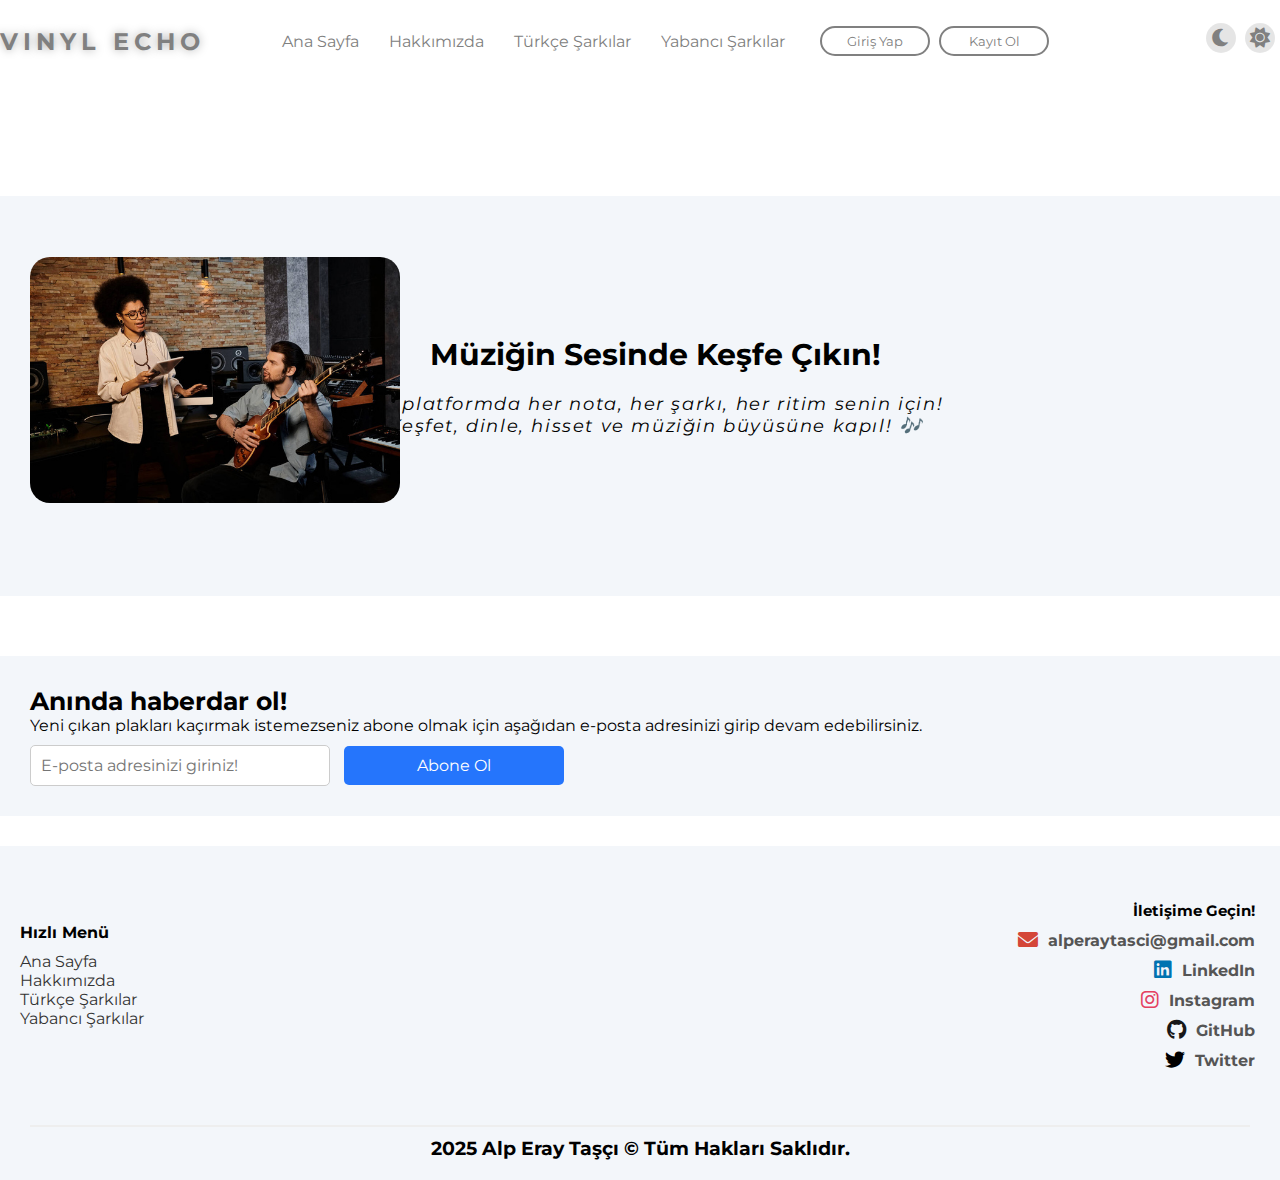
<file: Web-Music-Site/index.html>
<!DOCTYPE html>
<html lang="en">

<head>
    <meta charset="UTF-8">
    <meta name="viewport" content="width=device-width, initial-scale=1.0">
    <title>Web | Müzik Sitesi</title>
    <link rel="stylesheet" href="style.css">
    <script src="script.js"></script>
    <link rel="stylesheet" href="https://cdnjs.cloudflare.com/ajax/libs/font-awesome/6.0.0-beta3/css/all.min.css">
</head>

<body id="bdy">

    <nav class="navbar">
        <div class="logo">
            <a href="index.html">
                <h2>Vinyl Echo</h2>
            </a>
        </div>
        <ul>
            <li><a href="index.html">Ana Sayfa</a></li>
            <li><a href="hakkimizda.html">Hakkımızda</a></li>
            <li><a href="turkcesarkilar.html">Türkçe Şarkılar</a></li>
            <li><a href="yabancisarkilar.html">Yabancı Şarkılar</a></li>
            <div class="buton-container">
                <button class="auth-container">
                    <a href="girisyap.html">Giriş Yap</a>
                </button>
                <button class="auth-container">
                    <a href="kayıtol.html">Kayıt Ol</a>
                </button>
            </div>
        </ul>
        <div class="buton-icon">
            <button class="icon-container" id="theme-switch" onclick="karanlıkModaGec()"><i
                    class="fas fa-moon icon"></i></button>
            <button class="icon-container" id="theme-switch" onclick="aydınlıkModaGec()"><i
                    class="fas fa-sun icon"></i></button>
            </button>
        </div>
    </nav>

    <div class="main">
        <h2 class="main-header">Müziğin Sesinde Keşfe Çıkın!</h2>
        <p class="main-subheading">
            Bu platformda her nota, her şarkı, her ritim senin için! <br> Keşfet, dinle, hisset ve müziğin büyüsüne
            kapıl! 🎶
        </p>
        <img src="./images/icons/main-bg.jpeg" alt="">
    </div>

    <div class="section">
        <h4 class="section-header">Anında haberdar ol!</h4>
        <p>
            Yeni çıkan plakları kaçırmak istemezseniz abone olmak için aşağıdan e-posta adresinizi girip devam
            edebilirsiniz.
        </p>
        <input class="section-input" type="email" name="e-posta" id="e-posta" placeholder="E-posta adresinizi giriniz!"
            required>
        <button class="section-button">Abone Ol</button>
    </div>

    <footer>
        <div class="menu">
            <h4>Hızlı Menü</h4>
            <li><a href="index.html">Ana Sayfa</a></li>
            <li><a href="hakkimizda.html">Hakkımızda</a></li>
            <li><a href="turkcesarkilar.html">Türkçe Şarkılar</a></li>
            <li><a href="yabancisarkilar.html">Yabancı Şarkılar</a></li>
        </div>

        <div class="contacts">
            <h4>İletişime Geçin!</h4>
            <div class="contact-item">
                <i class="fas fa-envelope"></i>
                <a href="mailto:alperaytasci@gmail.com">alperaytasci@gmail.com</a>
            </div>
            <div class="contact-item">
                <i class="fab fa-linkedin"></i>
                <a href="https://www.linkedin.com/in/alperaytasci" target="_blank">LinkedIn</a>
            </div>
            <div class="contact-item">
                <i class="fab fa-instagram"></i>
                <a href="https://www.instagram.com/alperaytasci" target="_blank">Instagram</a>
            </div>
            <div class="contact-item">
                <i class="fab fa-github"></i>
                <a href="https://github.com/alpperay" target="_blank">GitHub</a>
            </div>
            <div class="contact-item">
                <i class="fab fa-twitter"></i>
                <a href="https://twitter.com/alperaytasci" target="_blank">Twitter</a>
            </div>
    </footer>
    <div class="license-text">
        <hr>
        <h3>2025 Alp Eray Taşçı &copy; Tüm Hakları Saklıdır.</h3>
    </div>
    </div>

    <a href="#" class="go-up"><i class="fas fa-arrow-up"></i></a>



</body>

<script>
    document.addEventListener("DOMContentLoaded", function () {
        var yukari = document.querySelector(".go-up");

        window.addEventListener("scroll", function () {
            if (window.scrollY > 300) {
                yukari.classList.add("show");
            } else {
                yukari.classList.remove("show");
            }
        });

        yukari.addEventListener("click", function (e) {
            e.preventDefault();
            window.scrollTo({ top: 0, behavior: "smooth" });
        });
    }); 
</script>

</html>
</file>
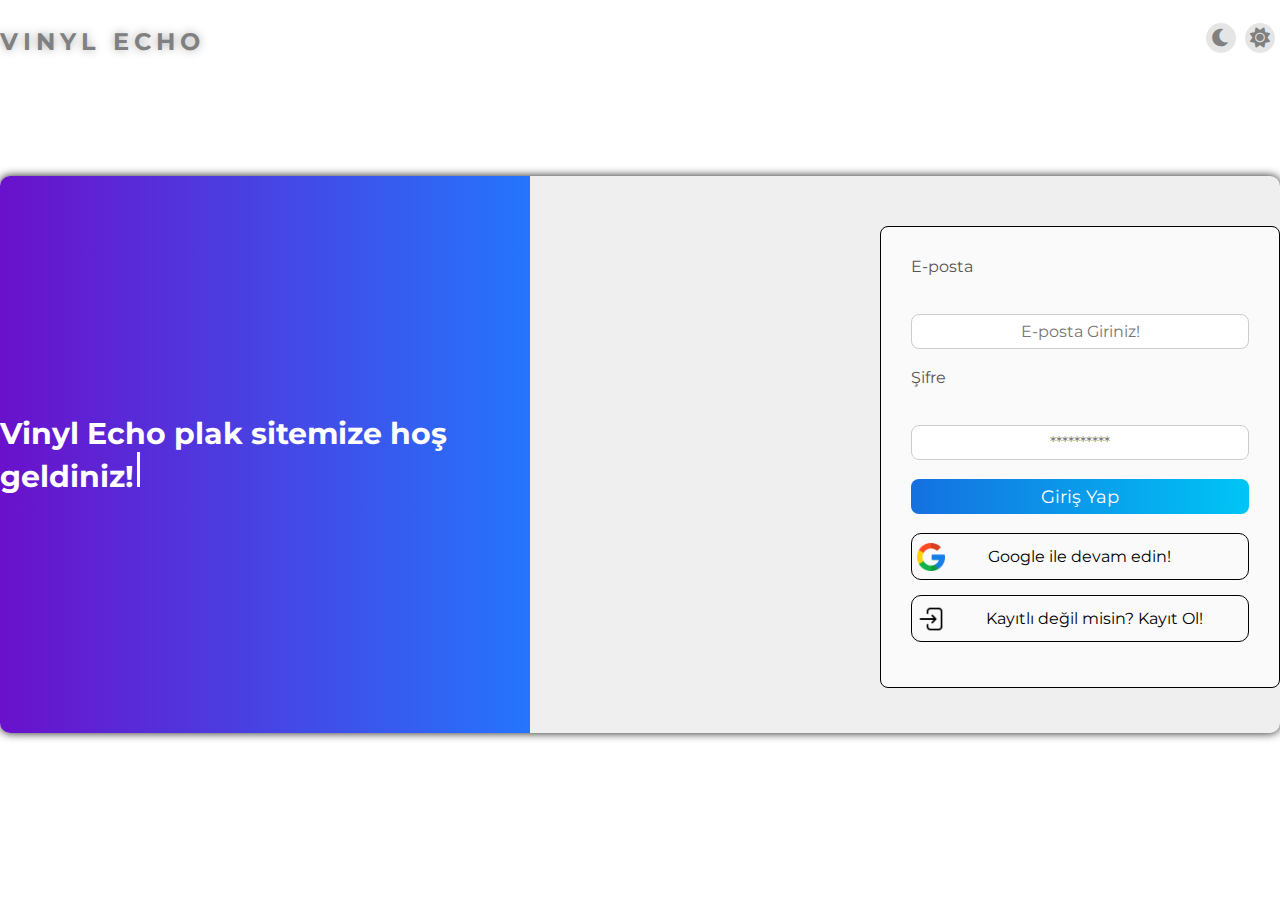
<file: Web-Music-Site/girisyap.html>
<!DOCTYPE html>
<html lang="en">

<head>
    <meta charset="UTF-8">
    <meta name="viewport" content="width=device-width, initial-scale=1.0">
    <title>Giriş Yap</title>
    <link rel="stylesheet" href="style.css">
    <link rel="stylesheet" href="https://cdnjs.cloudflare.com/ajax/libs/font-awesome/6.0.0-beta3/css/all.min.css">
    <script src="script.js"></script>
</head>

<body id="bdy">

    <nav class="navbar">
        <div class="logo">
            <a href="index.html">
                <h2>Vinyl Echo</h2>
            </a>
        </div>
        <div class="buton-icon">

            <button class="icon-container" onclick="karanlıkModaGec()">
                <i class="fas fa-moon icon"></i>
            </button>

            <button class="icon-container" onclick="aydınlıkModaGec()">
                <i class="fas fa-sun icon"></i>
            </button>
        </div>
    </nav>

    <div class="container">
        <div class="info-box">
            <span class="span"></span>
        </div>
        <div class="form-box">
            <form action="#">
                <label for="e-posta">E-posta</label>
                <br><br>
                <input type="email" name="e-posta" id="e-posta" required placeholder="E-posta Giriniz!">
                <br><br>
                <label for="sifre">Şifre</label>
                <br><br>
                <input type="password" name="sifre" id="sifre" required placeholder="**********">
                <br><br>
                <input type="submit" value="Giriş Yap">
                <br><br>
                <div class="inline-box">
                    <div class="box">
                        <img src="./images/icons/google.png">
                            <a href="#" class="box-button" style="margin-right: 30px;">Google ile devam edin!</a>
                    </div>
                    <div class="inline-box">
                        <div class="box">
                            <img src="./images/icons/log-in.png">
                            <a href="kayıtol.html" class="box-button">Kayıtlı değil misin? Kayıt Ol!</a>
                        </div>
                    </div>
            </form>
        </div>
    </div>

</body>

</html>
</file>
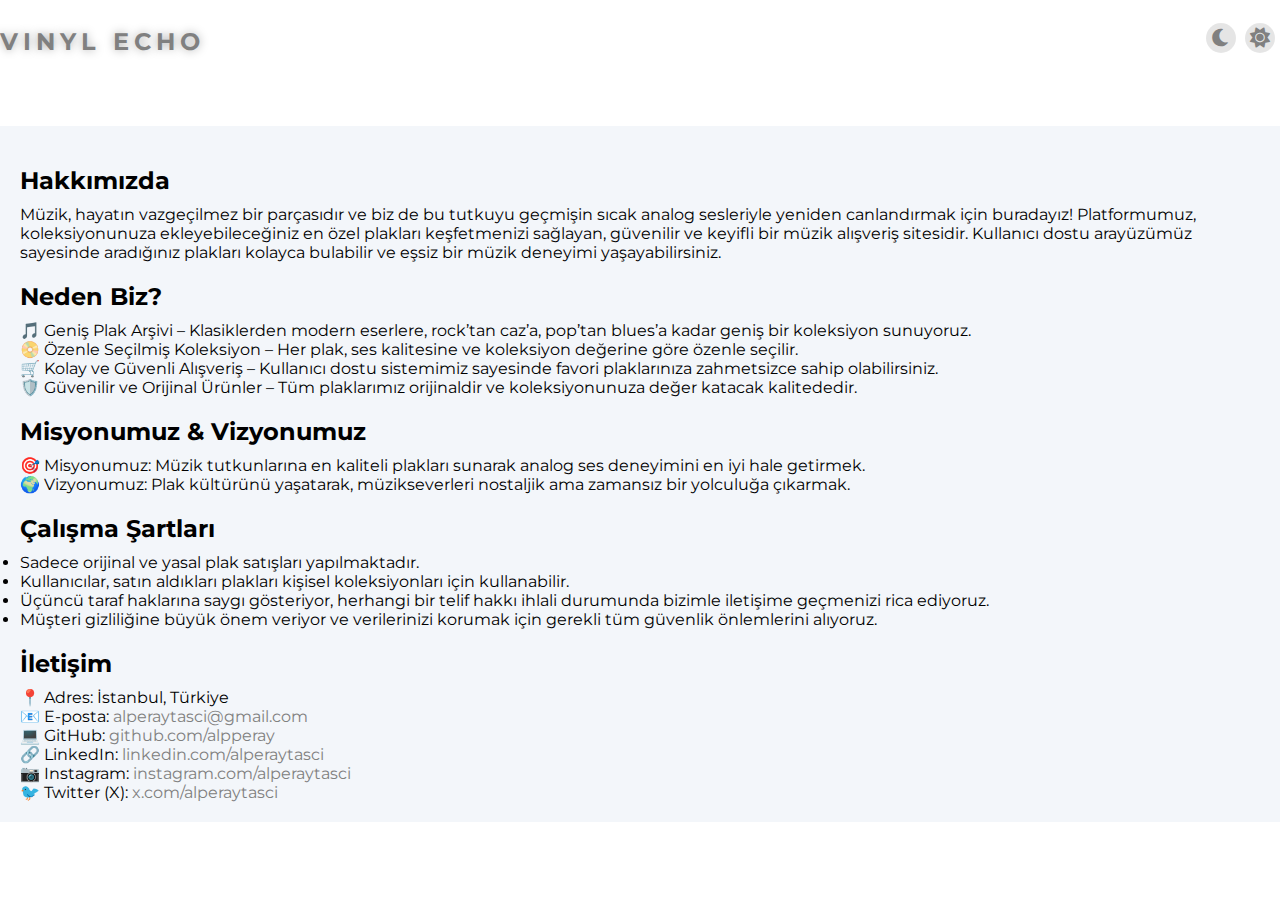
<file: Web-Music-Site/hakkimizda.html>
<!DOCTYPE html>
<html lang="en">

<head>
    <meta charset="UTF-8">
    <meta name="viewport" content="width=device-width, initial-scale=1.0">
    <title>Hakkımızda</title>
    <link rel="stylesheet" href="style.css">
    <script src="script.js"></script>
    <link rel="stylesheet" href="https://cdnjs.cloudflare.com/ajax/libs/font-awesome/6.0.0-beta3/css/all.min.css">
</head>

<body id="bdy">

    <nav class="navbar">
        <div class="logo">
            <a href="index.html">
                <h2>Vinyl Echo</h2>
            </a>
        </div>
        <div class="buton-icon">

            <button class="icon-container" onclick="karanlıkModaGec()">
                <i class="fas fa-moon icon"></i>
            </button>

            <button class="icon-container" onclick="aydınlıkModaGec()">
                <i class="fas fa-sun icon"></i>
            </button>
        </div>
    </nav>

    <div class="about">
        <h2>Hakkımızda</h2>
        <p>
            Müzik, hayatın vazgeçilmez bir parçasıdır ve biz de bu tutkuyu geçmişin sıcak analog sesleriyle yeniden
            canlandırmak
            için buradayız! Platformumuz, koleksiyonunuza ekleyebileceğiniz en özel plakları keşfetmenizi sağlayan,
            güvenilir ve
            keyifli bir müzik alışveriş sitesidir. Kullanıcı dostu arayüzümüz sayesinde aradığınız plakları kolayca
            bulabilir ve
            eşsiz bir müzik deneyimi yaşayabilirsiniz.
        </p>
        <h2>Neden Biz?</h2>
        <p>
            🎵 Geniş Plak Arşivi – Klasiklerden modern eserlere, rock’tan caz’a, pop’tan blues’a kadar geniş bir
            koleksiyon
            sunuyoruz.
            <br>
            📀 Özenle Seçilmiş Koleksiyon – Her plak, ses kalitesine ve koleksiyon değerine göre özenle seçilir.
            <br>
            🛒 Kolay ve Güvenli Alışveriş – Kullanıcı dostu sistemimiz sayesinde favori plaklarınıza zahmetsizce sahip
            olabilirsiniz.
            <br>
            🛡️ Güvenilir ve Orijinal Ürünler – Tüm plaklarımız orijinaldir ve koleksiyonunuza değer katacak
            kalitededir.
        </p>

        <h2>Misyonumuz & Vizyonumuz</h2>

        <p>
            🎯 Misyonumuz: Müzik tutkunlarına en kaliteli plakları sunarak analog ses deneyimini en iyi hale getirmek.
        </p>

        <p>
            🌍 Vizyonumuz: Plak kültürünü yaşatarak, müzikseverleri nostaljik ama zamansız bir yolculuğa çıkarmak.
        </p>

        <h2>Çalışma Şartları</h2>

        <li>
            Sadece orijinal ve yasal plak satışları yapılmaktadır.
        </li>

        <li>
            Kullanıcılar, satın aldıkları plakları kişisel koleksiyonları için kullanabilir.
        </li>

        <li>
            Üçüncü taraf haklarına saygı gösteriyor, herhangi bir telif hakkı ihlali durumunda bizimle iletişime
            geçmenizi rica
            ediyoruz.
        </li>

        <li>
            Müşteri gizliliğine büyük önem veriyor ve verilerinizi korumak için gerekli tüm güvenlik önlemlerini
            alıyoruz.
        </li>


        <h2>İletişim</h2>
        <p>
            📍 Adres: İstanbul, Türkiye
            <br>
            📧 E-posta: <a href="mailto:alperaytasci@gmail.com" target="_blank">alperaytasci@gmail.com</a>
            <br>
            💻 GitHub: <a href="https://github.com/alpperay" target="_blank">github.com/alpperay</a>
            <br>
            🔗 LinkedIn: <a href="https://linkedin.com/in/alperaytasci" target="_blank">linkedin.com/alperaytasci</a>
            <br>
            📷 Instagram: <a href="https://instagram.com/alperaytasci" target="_blank">instagram.com/alperaytasci</a>
            <br>
            🐦 Twitter (X): <a href="https://x.com/alperaytasci" target="_blank">x.com/alperaytasci</a>
        </p>
    </div>



</body>

</html>
</file>
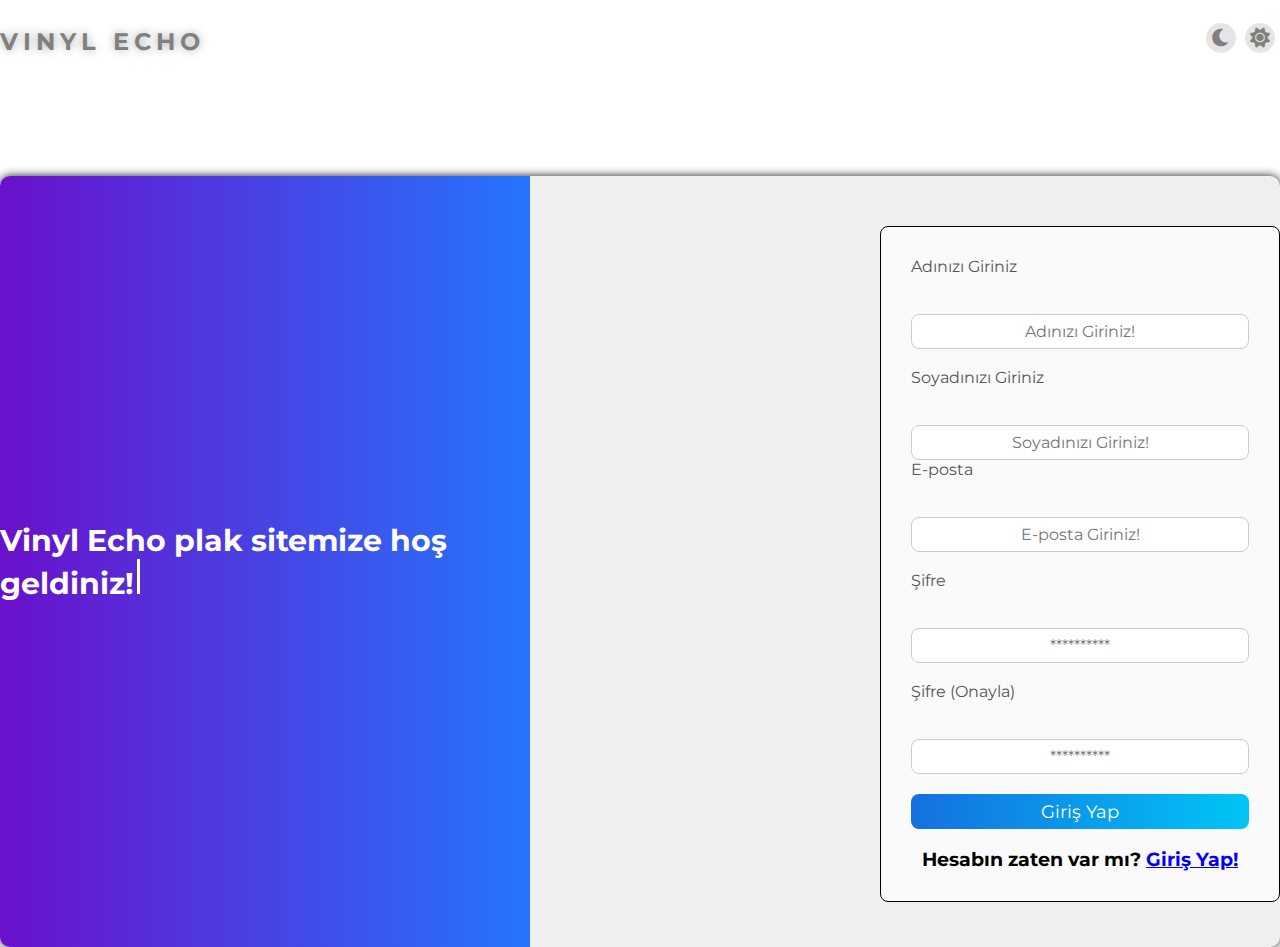
<file: Web-Music-Site/kayıtol.html>
<!DOCTYPE html>
<html lang="en">

<head>
    <meta charset="UTF-8">
    <meta name="viewport" content="width=device-width, initial-scale=1.0">
    <title>Kayıt Ol</title>
    <link rel="stylesheet" href="style.css">
    <link rel="stylesheet" href="https://cdnjs.cloudflare.com/ajax/libs/font-awesome/6.0.0-beta3/css/all.min.css">
    <script src="script.js"></script>
</head>

<body id="bdy">

    <nav class="navbar">
        <div class="logo">
            <a href="index.html">
                <h2>Vinyl Echo</h2>
            </a>
        </div>
        <div class="buton-icon">

            <button class="icon-container" onclick="karanlıkModaGec()">
                <i class="fas fa-moon icon"></i>
            </button>

            <button class="icon-container" onclick="aydınlıkModaGec()">
                <i class="fas fa-sun icon"></i>
            </button>
        </div>
    </nav>

    <div class="container">
        <div class="info-box">
            <span class="span"></span>
        </div>
        <div class="form-box">
            <form action="#">
                <label for="ad">Adınızı Giriniz</label>
                <br><br>
                <input type="text" name="ad" id="ad" placeholder="Adınızı Giriniz!" required>
                <br><br>
                <label for="soyad">Soyadınızı Giriniz</label>
                <br><br>
                <input type="text" name="soyad" id="soyad" placeholder="Soyadınızı Giriniz!" required>
                <label for="e-posta">E-posta</label>
                <br><br>
                <input type="email" name="e-posta" id="e-posta" required placeholder="E-posta Giriniz!">
                <br><br>
                <label for="sifre">Şifre</label>
                <br><br>
                <input type="password" name="sifre" id="sifre" required placeholder="**********">
                <br><br>
                <label for="sifre onayla">Şifre (Onayla)</label>
                <br><br>
                <input type="password" name="sifre onayla" id="sifre onayla" required placeholder="**********">
                <input type="submit" value="Giriş Yap" style="margin-top: 20px;">
                <br><br>
                <h3>Hesabın zaten var mı? <a href="girisyap.html" style="color: blue;">Giriş Yap!</a></h3>
                </div>
            </form>
        </div>
    </div>
    <a href="#" class="go-up"><i class="fas fa-arrow-up"></i></a>

</body>

    <script>
        document.addEventListener("DOMContentLoaded", function () {
                var yukari = document.querySelector(".go-up");

                window.addEventListener("scroll", function () {
                    if (window.scrollY > 200) {
                        yukari.classList.add("show");
                    } else {
                        yukari.classList.remove("show");
                    }
                });

                yukari.addEventListener("click", function (e) {
                    e.preventDefault();
                    window.scrollTo({ top: 0, behavior: "smooth" });
                });
            });
    </script>

</html>
</file>
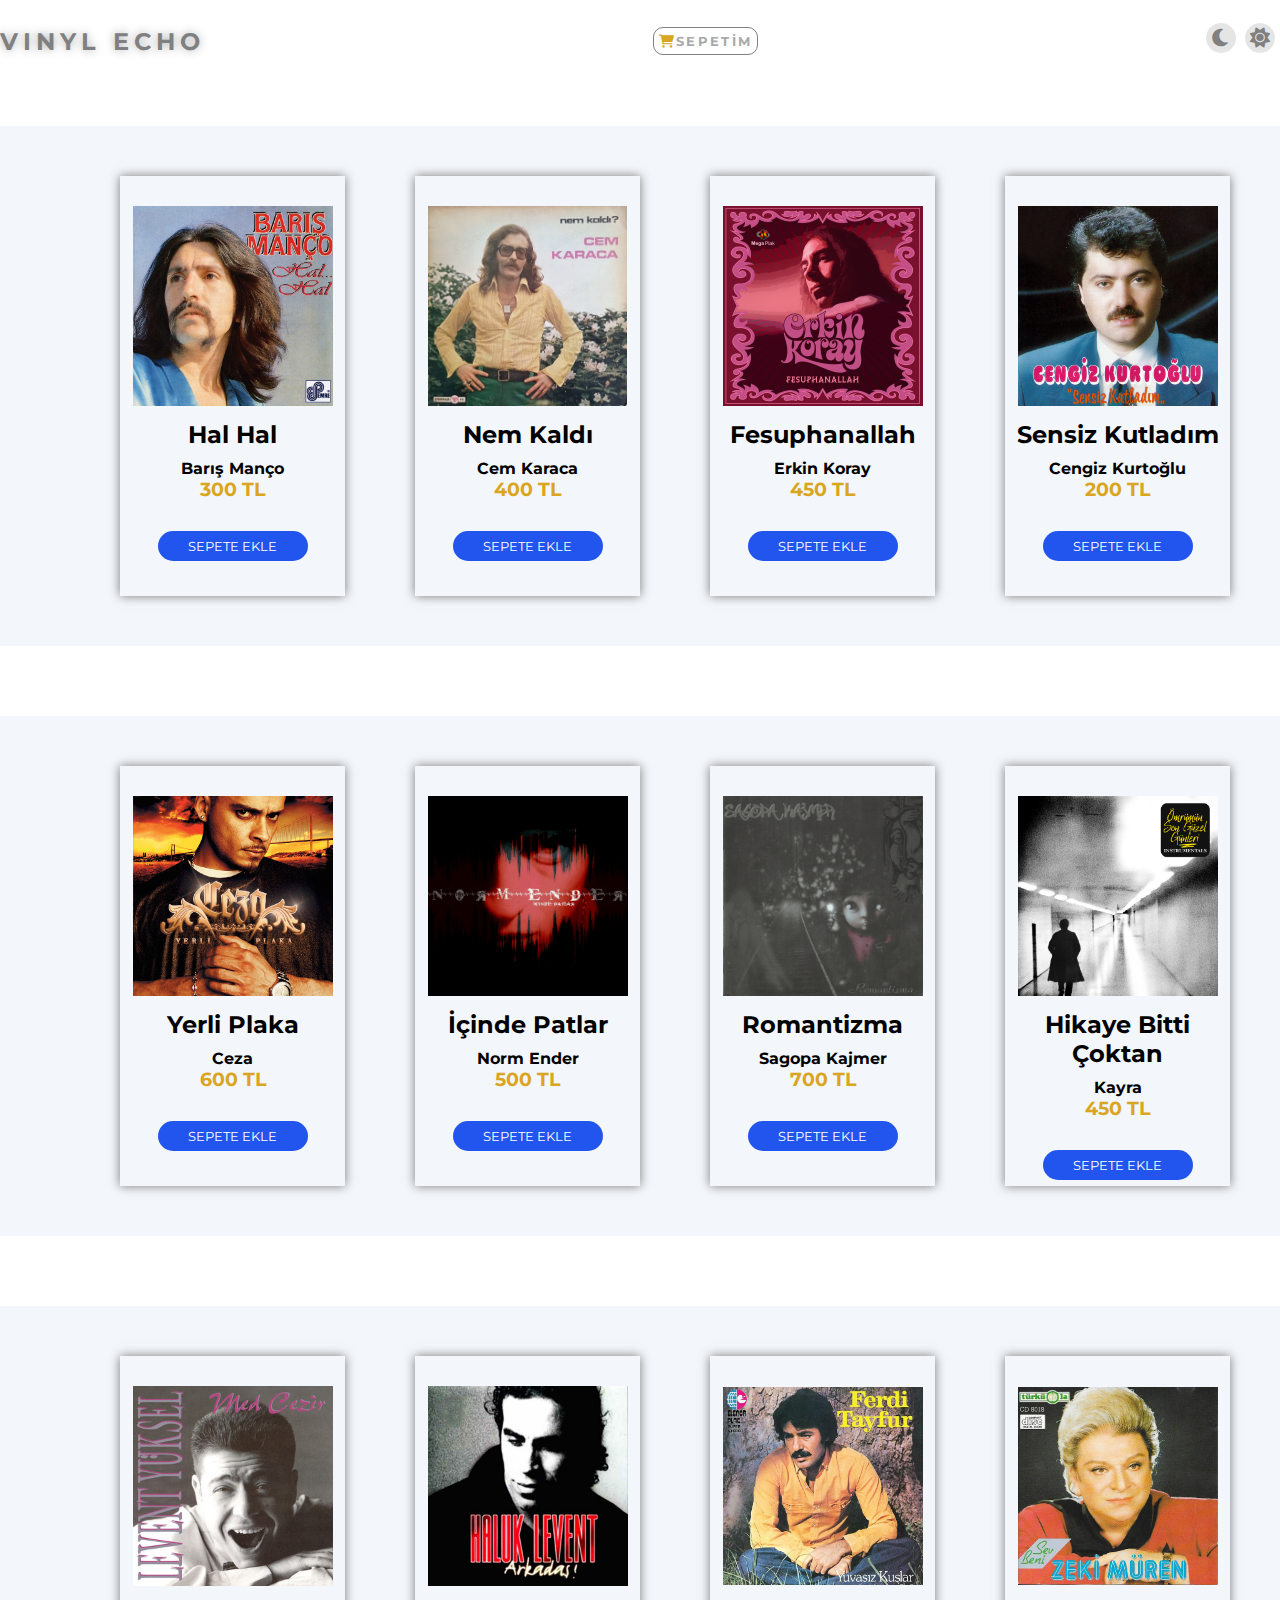
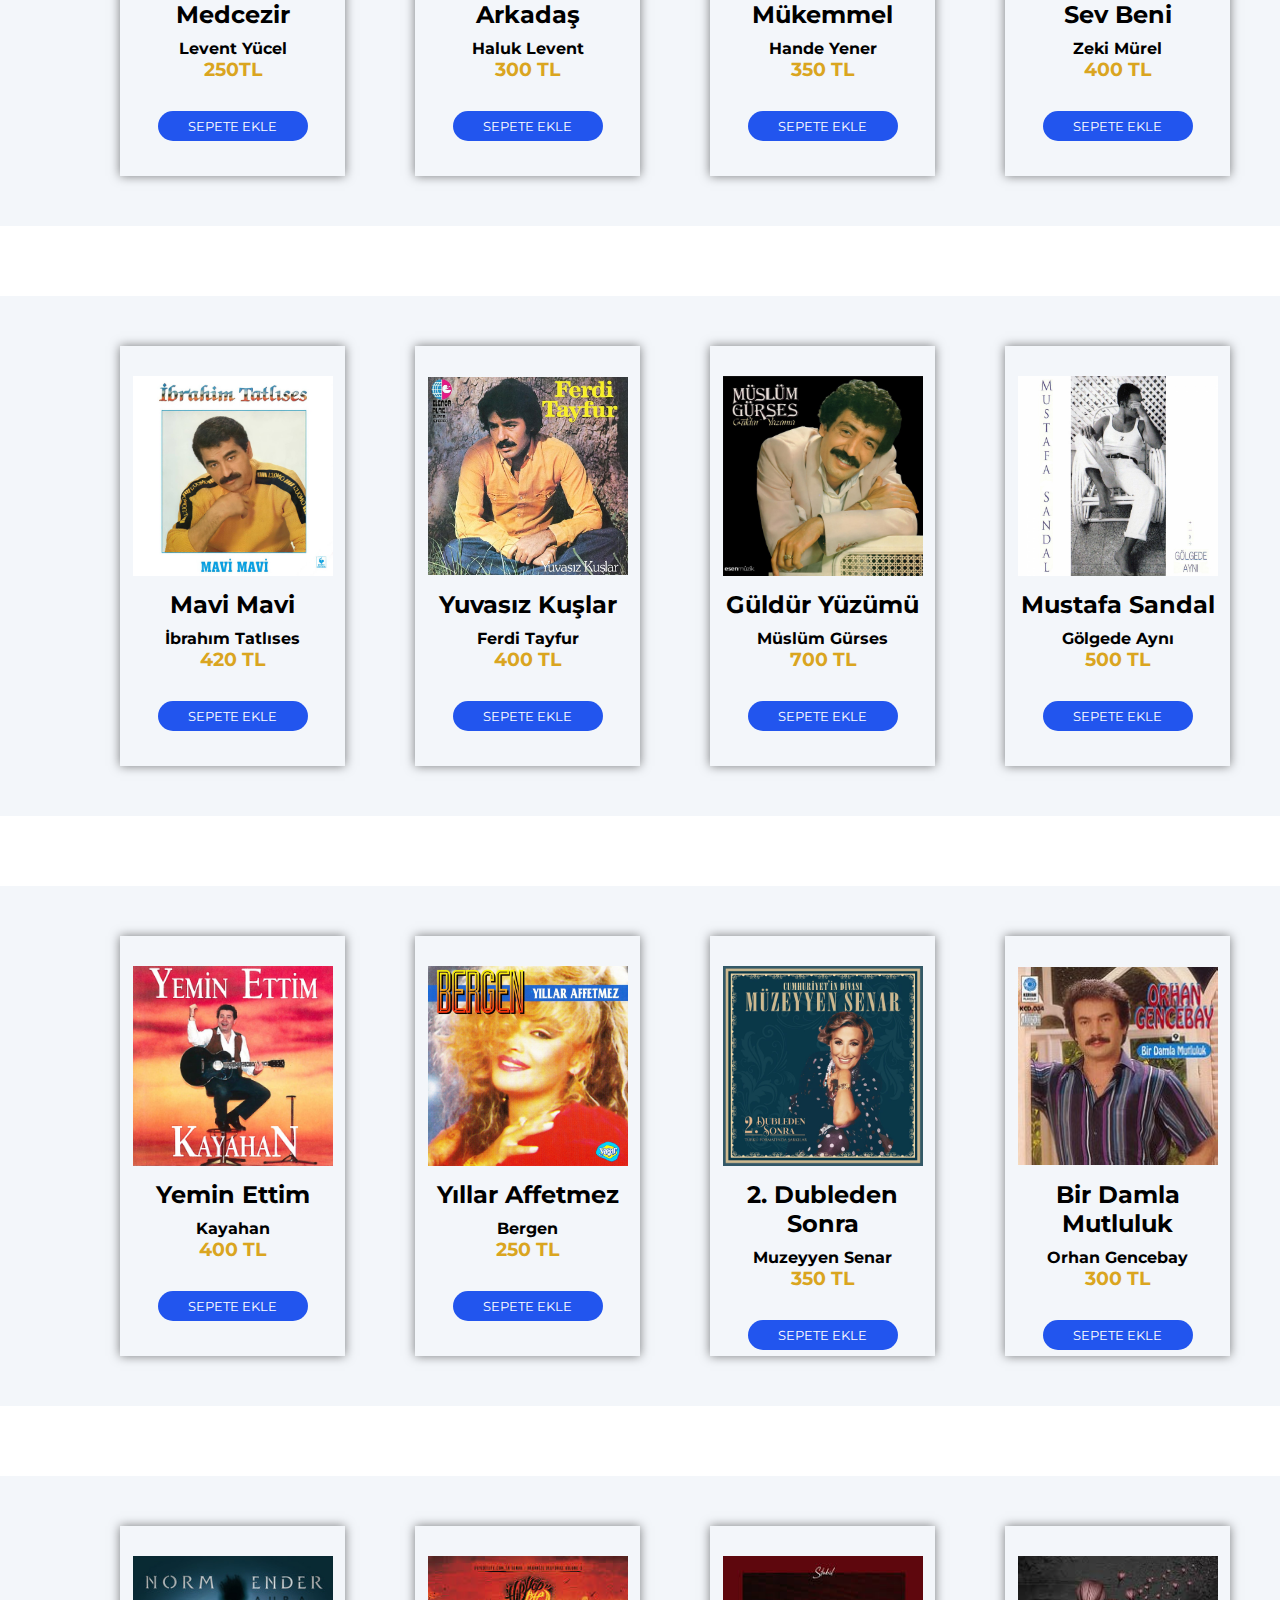
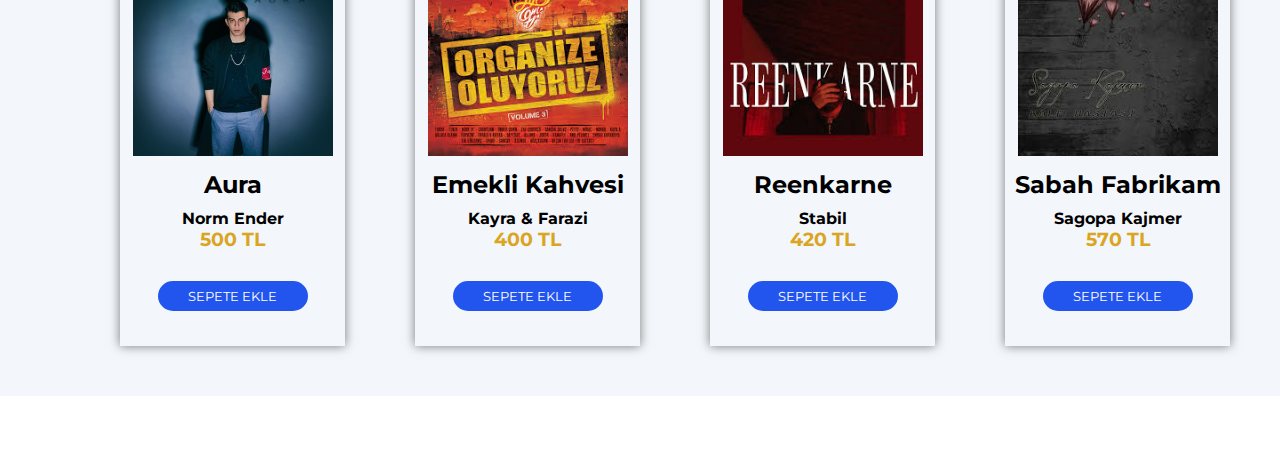
<file: Web-Music-Site/turkcesarkilar.html>
<!DOCTYPE html>
<html lang="en">

<head>
    <meta charset="UTF-8">
    <meta name="viewport" content="width=device-width, initial-scale=1.0">
    <title>Türkçe Şarkılar</title>
    <link rel="stylesheet" href="style.css">
    <script src="script.js"></script>
    <link rel="stylesheet" href="https://cdnjs.cloudflare.com/ajax/libs/font-awesome/6.0.0-beta3/css/all.min.css">
</head>

<body id="bdy">

    <nav class="navbar">
        <div class="logo">
            <a href="index.html">
                <h2>Vinyl Echo</h2>
            </a>
        </div>
        
        <div class="sepet-container">
            <a href="sepet.html">
                <button class="sepet-buton">
                    <i class="fas fa-shopping-cart"></i>SEPETİM
                </button>
            </a>
        </div>

        <div class="buton-icon">

            <button class="icon-container" onclick="karanlıkModaGec()">
                <i class="fas fa-moon icon"></i>
            </button>

            <button class="icon-container" onclick="aydınlıkModaGec()">
                <i class="fas fa-sun icon"></i>
            </button>
        </div>
    </nav>

    <div class="urunler">
        <div class="shop-img">
            <div class="img-container">
                <img src="./images/turkce-sarki-isimleri/baris-manco-hal-hal.jpg" alt="">
                <div class="img-text">
                    <h2>Hal Hal</h2>
                    <h4>Barış Manço</h4>
                    <h3>300 TL</h3>
                    <button class="add-to-cart">SEPETE EKLE</button>
                </div>
            </div>
            <div class="img-container">
                <img src="./images/turkce-sarki-isimleri/cem-karaca-nem-kaldı.jpg" alt="">
                <div class="img-text">
                    <h2>Nem Kaldı</h2>
                    <h4>Cem Karaca</h4>
                    <h3>400 TL</h3>
                    <button class="add-to-cart">SEPETE EKLE</button>
                </div>
            </div>
            <div class="img-container">
                <img src="./images/turkce-sarki-isimleri/erkin-koray-fesuphanallah.jpg" alt="">
                <div class="img-text">
                    <h2>Fesuphanallah</h2>
                    <h4>Erkin Koray</h4>
                    <h3>450 TL</h3>
                    <button class="add-to-cart">SEPETE EKLE</button>
                </div>
            </div>
            <div class="img-container">
                <img src="./images/turkce-sarki-isimleri/cengiz-kurtoğlu-sensiz-kutladım.jpg" alt="">
                <div class="img-text">
                    <h2>Sensiz Kutladım</h2>
                    <h4>Cengiz Kurtoğlu</h4>
                    <h3>200 TL</h3>
                    <button class="add-to-cart">SEPETE EKLE</button>
                </div>
            </div>
        </div>
    </div>
    <div class="urunler">
        <div class="shop-img">
            <div class="img-container">
                <img src="./images/turkce-sarki-isimleri/ceza-yerli-plaka.jpg" alt="">
                <div class="img-text">
                    <h2>Yerli Plaka</h2>
                    <h4>Ceza</h4>
                    <h3>600 TL</h3>
                    <button class="add-to-cart">SEPETE EKLE</button>
                </div>
            </div>
            <div class="img-container">
                <img src="./images/turkce-sarki-isimleri/norm-ender-icinde-patlar.png" alt="">
                <div class="img-text">
                    <h2>İçinde Patlar</h2>
                    <h4>Norm Ender</h4>
                    <h3>500 TL</h3>
                    <button class="add-to-cart">SEPETE EKLE</button>
                </div>
            </div>
            <div class="img-container">
                <img src="./images/turkce-sarki-isimleri/sagopa-kajmer-romantizma.png" alt="">
                <div class="img-text">
                    <h2>Romantizma</h2>
                    <h4>Sagopa Kajmer</h4>
                    <h3>700 TL</h3>
                    <button class="add-to-cart">SEPETE EKLE</button>
                </div>
            </div>
            <div class="img-container">
                <img src="./images/turkce-sarki-isimleri/kayra-hikaye-bitti-coktan.jpeg" alt="">
                <div class="img-text">
                    <h2>Hikaye Bitti Çoktan</h2>
                    <h4>Kayra</h4>
                    <h3>450 TL</h3>
                    <button class="add-to-cart">SEPETE EKLE</button>
                </div>
            </div>
        </div>
    </div>
    <div class="urunler">
        <div class="shop-img">
            <div class="img-container">
                <img src="./images/turkce-sarki-isimleri/levent-yucel-medcezir.jpg" alt="">
                <div class="img-text">
                    <h2>Medcezir</h2>
                    <h4>Levent Yücel</h4>
                    <h3>250TL</h3>
                    <button class="add-to-cart">SEPETE EKLE</button>
                </div>
            </div>
            <div class="img-container">
                <img src="./images/turkce-sarki-isimleri/haluk-levent-arkadas.jpg" alt="">
                <div class="img-text">
                    <h2>Arkadaş</h2>
                    <h4>Haluk Levent</h4>
                    <h3>300 TL</h3>
                    <button class="add-to-cart">SEPETE EKLE</button>
                </div>
            </div>
            <div class="img-container">
                <img src="./images/turkce-sarki-isimleri/feydi-tayfur-yuvasız-kuslar.jpg" alt="">
                <div class="img-text">
                    <h2>Mükemmel</h2>
                    <h4>Hande Yener</h4>
                    <h3>350 TL</h3>
                    <button class="add-to-cart">SEPETE EKLE</button>
                </div>
            </div>
            <div class="img-container">
                <img src="./images/turkce-sarki-isimleri/zeki-murel-sev-beni.jpg" alt="">
                <div class="img-text">
                    <h2>Sev Beni</h2>
                    <h4>Zeki Mürel</h4>
                    <h3>400 TL</h3>
                    <button class="add-to-cart">SEPETE EKLE</button>
                </div>
            </div>
        </div>
    </div>
    <div class="urunler">
        <div class="shop-img">
            <div class="img-container">
                <img src="./images/turkce-sarki-isimleri/ibrahim-tatlıses-mavi-mavi.jpg" alt="">
                <div class="img-text">
                    <h2>Mavi Mavi</h2>
                    <h4>İbrahım Tatlıses</h4>
                    <h3>420 TL</h3>
                    <button class="add-to-cart">SEPETE EKLE</button>
                </div>
            </div>
            <div class="img-container">
                <img src="./images/turkce-sarki-isimleri/feydi-tayfur-yuvasız-kuslar.jpg" alt="">
                <div class="img-text">
                    <h2>Yuvasız Kuşlar</h2>
                    <h4>Ferdi Tayfur</h4>
                    <h3>400 TL</h3>
                    <button class="add-to-cart">SEPETE EKLE</button>
                </div>
            </div>
            <div class="img-container">
                <img src="./images/turkce-sarki-isimleri/muslum-gurses-guldur-yuzumu.jpg" alt="">
                <div class="img-text">
                    <h2>Güldür Yüzümü</h2>
                    <h4>Müslüm Gürses</h4>
                    <h3>700 TL</h3>
                    <button class="add-to-cart">SEPETE EKLE</button>
                </div>
            </div>
            <div class="img-container">
                <img src="./images/turkce-sarki-isimleri/mustafa-sandal-golgede-aynı.jpg" alt="">
                <div class="img-text">
                    <h2>Mustafa Sandal</h2>
                    <h4>Gölgede Aynı</h4>
                    <h3>500 TL</h3>
                    <button class="add-to-cart">SEPETE EKLE</button>
                </div>
            </div>
        </div>
    </div>

    <div class="urunler">
        <div class="shop-img">
            <div class="img-container">
                <img src="./images/turkce-sarki-isimleri/yemin-ettim-kayahan.jpg" alt="">
                <div class="img-text">
                    <h2>Yemin Ettim</h2>
                    <h4>Kayahan</h4>
                    <h3>400 TL</h3>
                    <button class="add-to-cart">SEPETE EKLE</button>
                </div>
            </div>
            <div class="img-container">
                <img src="./images/turkce-sarki-isimleri/bergen-yıllar-affetmez.jpg" alt="">
                <div class="img-text">
                    <h2>Yıllar Affetmez</h2>
                    <h4>Bergen</h4>
                    <h3>250 TL</h3>
                    <button class="add-to-cart">SEPETE EKLE</button>
                </div>
            </div>
            <div class="img-container">
                <img src="./images/turkce-sarki-isimleri/muzeyyen-senar-2.dubleden-sonar.jpg" alt="">
                <div class="img-text">
                    <h2>2. Dubleden Sonra</h2>
                    <h4>Muzeyyen Senar</h4>
                    <h3>350 TL</h3>
                    <button class="add-to-cart">SEPETE EKLE</button>
                </div>
            </div>
            <div class="img-container">
                <img src="./images/turkce-sarki-isimleri/orhan-gencebay-bir-damla-mutluluk.jpg" alt="">
                <div class="img-text">
                    <h2>Bir Damla Mutluluk</h2>
                    <h4>Orhan Gencebay</h4>
                    <h3>300 TL</h3>
                    <button class="add-to-cart">SEPETE EKLE</button>
                </div>
            </div>
        </div>
    </div>

    <div class="urunler">
        <div class="shop-img">
            <div class="img-container">
                <img src="./images/turkce-sarki-isimleri/norm-ender-aura.jpg" alt="">
                <div class="img-text">
                    <h2>Aura</h2>
                    <h4>Norm Ender</h4>
                    <h3>500 TL</h3>
                    <button class="add-to-cart">SEPETE EKLE</button>
                </div>
            </div>
            <div class="img-container">
                <img src="./images/turkce-sarki-isimleri/kayra-emekli-kahvesi.jpeg" alt="">
                <div class="img-text">
                    <h2>Emekli Kahvesi</h2>
                    <h4>Kayra & Farazi</h4>
                    <h3>400 TL</h3>
                    <button class="add-to-cart">SEPETE EKLE</button>
                </div>
            </div>
            <div class="img-container">
                <img src="./images/turkce-sarki-isimleri/stabil-reenkarne.jpeg" alt="">
                <div class="img-text">
                    <h2>Reenkarne</h2>
                    <h4>Stabil</h4>
                    <h3>420 TL</h3>
                    <button class="add-to-cart">SEPETE EKLE</button>
                </div>
            </div>
            <div class="img-container">
                <img src="./images/turkce-sarki-isimleri/sagopa-kajmer-sabah-fabrikam.jpeg" alt="">
                <div class="img-text">
                    <h2>Sabah Fabrikam</h2>
                    <h4>Sagopa Kajmer</h4>
                    <h3>570 TL</h3>
                    <button class="add-to-cart">SEPETE EKLE</button>
                </div>
            </div>
        </div>
    </div>

    <a href="#" class="go-up active"><i class="fas fa-arrow-up"></i></a>


</body>

    <script>
        document.addEventListener("DOMContentLoaded", function () {
                var yukari = document.querySelector(".go-up");

                window.addEventListener("scroll", function () {
                    if (window.scrollY > 500) {
                        yukari.classList.add("show");
                    } else {
                        yukari.classList.remove("show");
                    }
                });

                yukari.addEventListener("click", function (e) {
                    e.preventDefault();
                    window.scrollTo({ top: 0, behavior: "smooth" });
                });
            });
    </script>

</html>
</file>
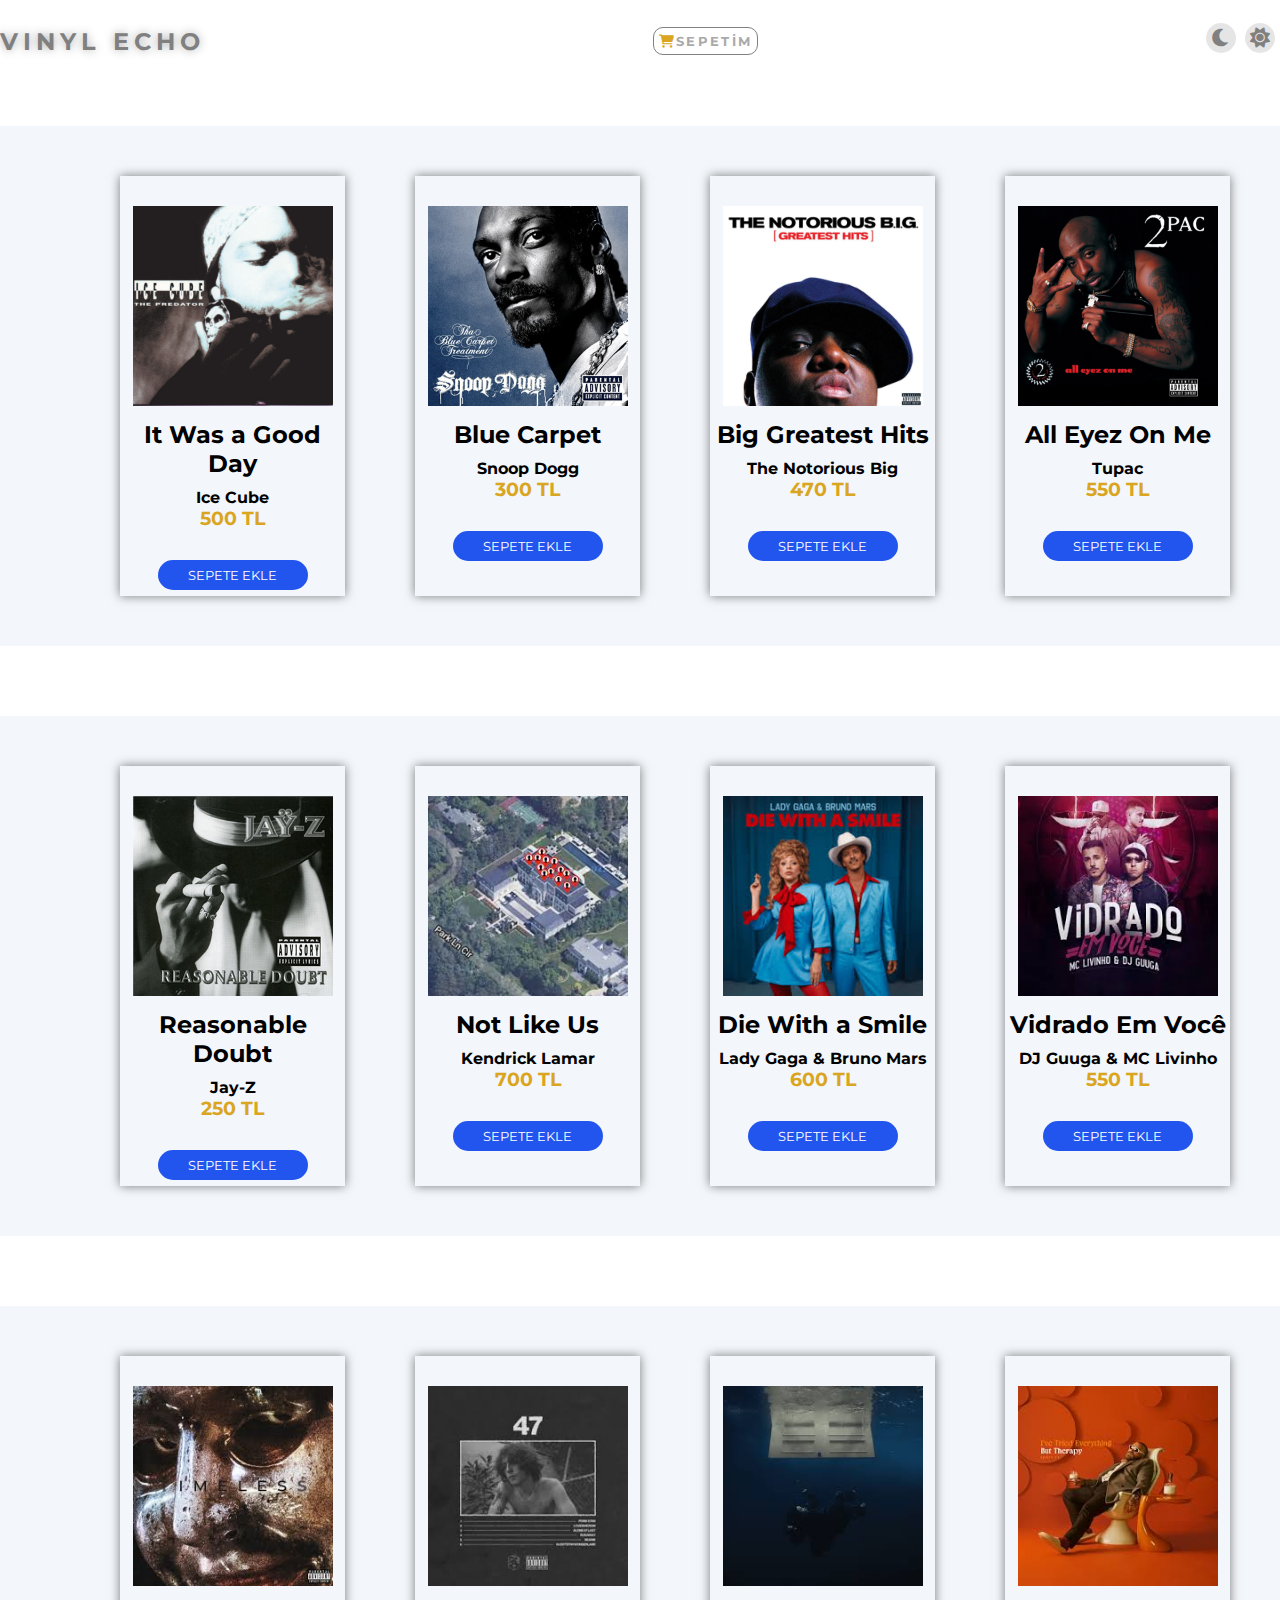
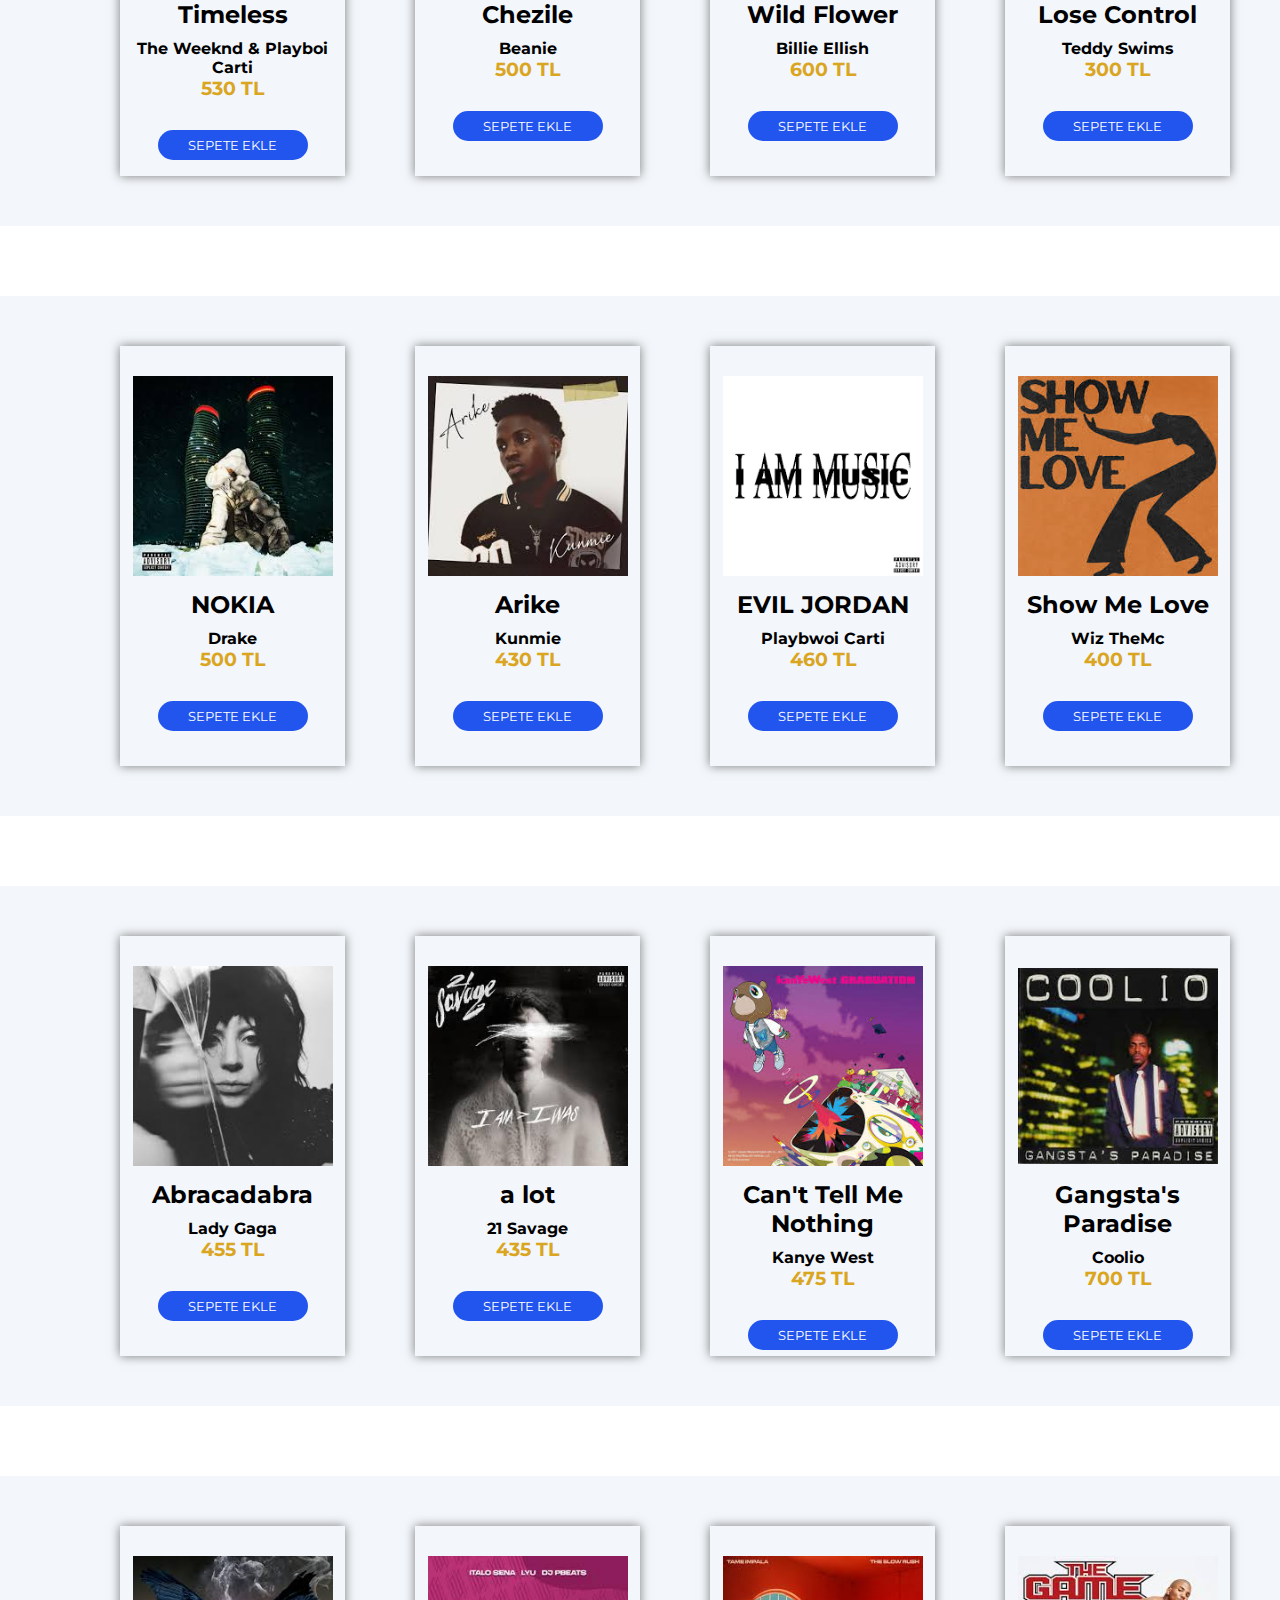
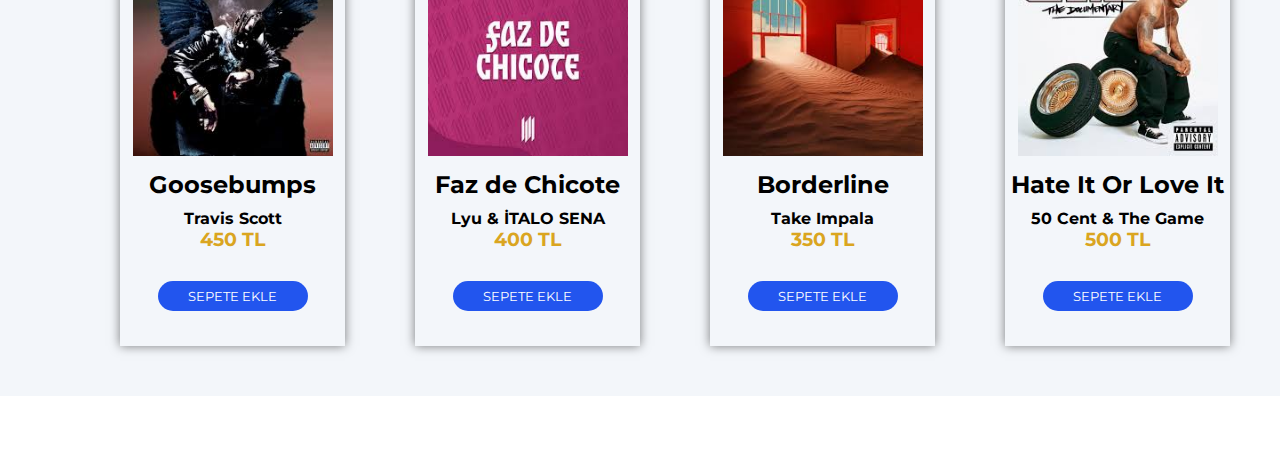
<file: Web-Music-Site/yabancisarkilar.html>
<!DOCTYPE html>
<html lang="en">

<head>
    <meta charset="UTF-8">
    <meta name="viewport" content="width=device-width, initial-scale=1.0">
    <title>Yabancı Şarkılar</title>
    <link rel="stylesheet" href="style.css">
    <script defer src="script.js"></script>
    <link rel="stylesheet" href="https://cdnjs.cloudflare.com/ajax/libs/font-awesome/6.0.0-beta3/css/all.min.css">
</head>

<body id="bdy">

    <nav class="navbar">
        <div class="logo">
            <a href="index.html">
                <h2>Vinyl Echo</h2>
            </a>
        </div>

        <div class="sepet-container">
            <a href="sepet.html">
                <button class="sepet-buton">
                    <i class="fas fa-shopping-cart"></i>SEPETİM
                </button>
            </a>
        </div>

        <div class="buton-icon">

            <button class="icon-container" onclick="karanlıkModaGec()">
                <i class="fas fa-moon icon"></i>
            </button>

            <button class="icon-container" onclick="aydınlıkModaGec()">
                <i class="fas fa-sun icon"></i>
            </button>
        </div>
    </nav>

    <div class="urunler">
        <div class="shop-img">
            <div class="img-container">
                <img src="./images/yabanci-sarki-isimleri/ice-cube-it-was-a-good-day.jpg" alt="">
                <div class="img-text">
                    <h2>It Was a Good Day</h2>
                    <h4>Ice Cube</h4>
                    <h3>500 TL</h3>
                    <button class="add-to-cart">SEPETE EKLE</button>
                </div>
            </div>
            <div class="img-container">
                <img src="./images/yabanci-sarki-isimleri/snoop-dogg-blue-carpet.jpg" alt="">
                <div class="img-text">
                    <h2>Blue Carpet</h2>
                    <h4>Snoop Dogg</h4>
                    <h3>300 TL</h3>
                    <button class="add-to-cart">SEPETE EKLE</button>
                </div>
            </div>
            <div class="img-container">
                <img src="./images/yabanci-sarki-isimleri/the-notorious-big-greatest-hits.jpg" alt="">
                <div class="img-text">
                    <h2>Big Greatest Hits</h2>
                    <h4>The Notorious Big</h4>
                    <h3>470 TL</h3>
                    <button class="add-to-cart">SEPETE EKLE</button>
                </div>
            </div>
            <div class="img-container">
                <img src="./images/yabanci-sarki-isimleri/tupac-all-eyez-on-me.jpg" alt="">
                <div class="img-text">
                    <h2>All Eyez On Me</h2>
                    <h4>Tupac</h4>
                    <h3>550 TL</h3>
                    <button class="add-to-cart">SEPETE EKLE</button>
                </div>
            </div>
        </div>
    </div>

    <div class="urunler">
        <div class="shop-img">
            <div class="img-container">
                <img src="./images/yabanci-sarki-isimleri/jay-z-reasonable-doubt.jpg" alt="">
                <div class="img-text">
                    <h2>Reasonable Doubt</h2>
                    <h4>Jay-Z</h4>
                    <h3>250 TL</h3>
                    <button class="add-to-cart">SEPETE EKLE</button>
                </div>
            </div>
            <div class="img-container">
                <img src="./images/yabanci-sarki-isimleri/kendrick-lamar-not-like-us.jpeg" alt="">
                <div class="img-text">
                    <h2>Not Like Us</h2>
                    <h4>Kendrick Lamar</h4>
                    <h3>700 TL</h3>
                    <button class="add-to-cart">SEPETE EKLE</button>
                </div>
            </div>
            <div class="img-container">
                <img src="./images/yabanci-sarki-isimleri/lady-gaga&bruno-mars-die-with-a-smile.jpeg" alt="">
                <div class="img-text">
                    <h2>Die With a Smile</h2>
                    <h4>Lady Gaga & Bruno Mars</h4>
                    <h3>600 TL</h3>
                    <button class="add-to-cart">SEPETE EKLE</button>
                </div>
            </div>
            <div class="img-container">
                <img src="./images/yabanci-sarki-isimleri/dj-guuga&mc-livinho-vidrado-em-voce.jpeg" alt="">
                <div class="img-text">
                    <h2>Vidrado Em Você</h2>
                    <h4>DJ Guuga & MC Livinho</h4>
                    <h3>550 TL</h3>
                    <button class="add-to-cart">SEPETE EKLE</button>
                </div>
            </div>
        </div>
    </div>

    <div class="urunler">
        <div class="shop-img">
            <div class="img-container">
                <img src="./images/yabanci-sarki-isimleri/the-weeknd-timeless.jpeg" alt="">
                <div class="img-text">
                    <h2>Timeless</h2>
                    <h4>The Weeknd & Playboi Carti</h4>
                    <h3>530 TL</h3>
                    <button class="add-to-cart">SEPETE EKLE</button>
                </div>
            </div>
            <div class="img-container">
                <img src="./images/yabanci-sarki-isimleri/beanie-chezile.jpeg" alt="">
                <div class="img-text">
                    <h2>Chezile</h2>
                    <h4>Beanie</h4>
                    <h3>500 TL</h3>
                    <button class="add-to-cart">SEPETE EKLE</button>
                </div>
            </div>
            <div class="img-container">
                <img src="./images/yabanci-sarki-isimleri/wild-flower-billie-ellish.jpeg" alt="">
                <div class="img-text">
                    <h2>Wild Flower</h2>
                    <h4>Billie Ellish</h4>
                    <h3>600 TL</h3>
                    <button class="add-to-cart">SEPETE EKLE</button>
                </div>
            </div>
            <div class="img-container">
                <img src="./images/yabanci-sarki-isimleri/teddy-swims-lose-control.jpeg" alt="">
                <div class="img-text">
                    <h2>Lose Control</h2>
                    <h4>Teddy Swims</h4>
                    <h3>300 TL</h3>
                    <button class="add-to-cart">SEPETE EKLE</button>
                </div>
            </div>
        </div>
    </div>

    <div class="urunler">
        <div class="shop-img">
            <div class="img-container">
                <img src="./images/yabanci-sarki-isimleri/drake-nokia.jpeg" alt="">
                <div class="img-text">
                    <h2>NOKIA</h2>
                    <h4>Drake</h4>
                    <h3>500 TL</h3>
                    <button class="add-to-cart">SEPETE EKLE</button>
                </div>
            </div>
            <div class="img-container">
                <img src="./images/yabanci-sarki-isimleri/kunmie-arike.jpeg" alt="">
                <div class="img-text">
                    <h2>Arike</h2>
                    <h4>Kunmie</h4>
                    <h3>430 TL</h3>
                    <button class="add-to-cart">SEPETE EKLE</button>
                </div>
            </div>
            <div class="img-container">
                <img src="./images/yabanci-sarki-isimleri/playboi-carti-evil-jordan.jpeg" alt="">
                <div class="img-text">
                    <h2>EVIL JORDAN</h2>
                    <h4>Playbwoi Carti</h4>
                    <h3>460 TL</h3>
                    <button class="add-to-cart">SEPETE EKLE</button>
                </div>
            </div>
            <div class="img-container">
                <img src="./images/yabanci-sarki-isimleri/wiz-the-mc-show-me-love.jpeg" alt="">
                <div class="img-text">
                    <h2>Show Me Love</h2>
                    <h4>Wiz TheMc</h4>
                    <h3>400 TL</h3>
                    <button class="add-to-cart">SEPETE EKLE</button>
                </div>
            </div>
        </div>
    </div>

    <div class="urunler">
        <div class="shop-img">
            <div class="img-container">
                <img src="./images/yabanci-sarki-isimleri/lady-gaga-abracadabra.jpeg" alt="">
                <div class="img-text">
                    <h2>Abracadabra</h2>
                    <h4>Lady Gaga</h4>
                    <h3>455 TL</h3>
                    <button class="add-to-cart">SEPETE EKLE</button>
                </div>
            </div>
            <div class="img-container">
                <img src="./images/yabanci-sarki-isimleri/21-savage-a-lot.jpeg" alt="">
                <div class="img-text">
                    <h2>a lot</h2>
                    <h4>21 Savage</h4>
                    <h3>435 TL</h3>
                    <button class="add-to-cart">SEPETE EKLE</button>
                </div>
            </div>
            <div class="img-container">
                <img src="./images/yabanci-sarki-isimleri/kanye-west-cant-tell-me-nothing.jpeg" alt="">
                <div class="img-text">
                    <h2>Can't Tell Me Nothing</h2>
                    <h4>Kanye West</h4>
                    <h3>475 TL</h3>
                    <button class="add-to-cart">SEPETE EKLE</button>
                </div>
            </div>
            <div class="img-container">
                <img src="./images/yabanci-sarki-isimleri/coolio-gangstas-paradise.jpeg" alt="">
                <div class="img-text">
                    <h2>Gangsta's Paradise</h2>
                    <h4>Coolio</h4>
                    <h3>700 TL</h3>
                    <button class="add-to-cart">SEPETE EKLE</button>
                </div>
            </div>
        </div>
    </div>

    <div class="urunler">
        <div class="shop-img">
            <div class="img-container">
                <img src="./images/yabanci-sarki-isimleri/travis-scott-goosebumps.jpeg" alt="">
                <div class="img-text">
                    <h2>Goosebumps</h2>
                    <h4>Travis Scott</h4>
                    <h3>450 TL</h3>
                    <button class="add-to-cart">SEPETE EKLE</button>
                </div>
            </div>
            <div class="img-container">
                <img src="./images/yabanci-sarki-isimleri/lyu-italo-sena-faz-de-chicote.jpeg" alt="">
                <div class="img-text">
                    <h2>Faz de Chicote</h2>
                    <h4>Lyu & İTALO SENA</h4>
                    <h3>400 TL</h3>
                    <button class="add-to-cart">SEPETE EKLE</button>
                </div>
            </div>
            <div class="img-container">
                <img src="./images/yabanci-sarki-isimleri/take-impala-borderline.jpeg" alt="">
                <div class="img-text">
                    <h2>Borderline</h2>
                    <h4>Take Impala</h4>
                    <h3>350 TL</h3>
                    <button class="add-to-cart">SEPETE EKLE</button>
                </div>
            </div>
            <div class="img-container">
                <img src="./images/yabanci-sarki-isimleri/50-cent-hate-it-or-love.jpeg" alt="">
                <div class="img-text">
                    <h2>Hate It Or Love It</h2>
                    <h4>50 Cent & The Game</h4>
                    <h3>500 TL</h3>
                    <button class="add-to-cart">SEPETE EKLE</button>
                </div>
            </div>
        </div>
    </div>

    <a href="#" class="go-up active"><i class="fas fa-arrow-up"></i></a>


</body>

    <script>
        document.addEventListener("DOMContentLoaded", function () {
                var yukari = document.querySelector(".go-up");

                window.addEventListener("scroll", function () {
                    if (window.scrollY > 500) {
                        yukari.classList.add("show");
                    } else {
                        yukari.classList.remove("show");
                    }
                });

                yukari.addEventListener("click", function (e) {
                    e.preventDefault();
                    window.scrollTo({ top: 0, behavior: "smooth" });
                });
            });
    </script>

</html>
</file>
<file: Web-Music-Site/style.css>
@import url("https://fonts.googleapis.com/css2?family=Montserrat:ital,wght@0,100..900;1,100..900&display=swap");

* {
  box-sizing: border-box;
  margin: 0;
  padding: 0;
  font-family: "Montserrat", sans-serif;
}

.navbar {
  display: flex;
  justify-content: space-between;
  padding-top: 15px;
}

.logo h2 {
  padding-top: 12px;
  letter-spacing: 5px;
  text-transform: uppercase;
}

.logo a {
  text-decoration: none;
  color: gray;
  text-shadow: 0 0 10px darkgray;
}

.navbar ul {
  display: flex;
  list-style: none;
  margin-right: 80px;
  gap: 30px;
}

.navbar ul li {
  padding-top: 17px;
}

.navbar ul li a {
  text-decoration: none;
  color: gray;
  transition: 0.5s ease-in-out;
}

.navbar ul li a:hover {
  text-decoration: underline;
}

.buton-container .auth-container {
  margin-top: 11px;
  background: transparent;
  border: 1px solid;
  width: 110px;
  height: 30px;
  border-radius: 50px;
  cursor: pointer;
  margin-left: 5px;
  border: 2px solid gray;
}

.auth-container a {
  color: gray;
  text-decoration: none;
  width: 100%;
  height: 100%;
  display: flex;
  align-items: center;
  justify-content: center;
}

.buton-icon .icon-container {
  margin-top: 8px;
  margin-right: 5px;
}

.buton-icon .icon-container {
  background: transparent;
  border-radius: 50%;
  width: 30px;
  height: 30px;
  font-size: 20px;
  background-color: rgba(0, 0, 0, 0.1);
  border: none;
  cursor: pointer;
}

.icon-container i {
  color: gray;
}

.container {
  display: flex;
  width: 100%;
  height: auto;
  border-radius: 10px;
  overflow: hidden;
  box-shadow: 0px 0px 10px rgba(0, 0, 0, 0.9);
  margin-top: 120px;
  background-color: #efefef;
}

.info-box {
  width: 600px;
  height: auto;
  background: linear-gradient(90deg, #6a11cb, #2575fc);
  color: white;
  display: flex;
  justify-content: center;
  align-items: center;
}

.span::before {
  content: "Vinyl Echo plak sitemize hoş geldiniz!";
  color: white;
  animation: words 5s infinite;
  font-size: 30px;
  font-weight: bold;
}

.span::after {
  content: "";
  background-color: white;
  height: 35px;
  width: 3px;
  display: inline-block;
  margin-left: 3px;
  animation: cursor-blink 0.8s infinite;
}

@keyframes cursor-blink {
  50% {
    opacity: 0;
  }
}

@keyframes words {
  0%,
  20% {
    content: "Ucuz Plaklar Bulamıyor Musunuz?";
  }
  21%,
  40% {
    content: "O zaman doğru yerdesiniz!";
  }
  40%, 60%
  {
    content:"Giriş yap ve müziğin ritmini dinle!"
  }
}

form {
  text-align: center;
  width: 400px;
  height: auto;
  background-color: #fafafa;
  border-radius: 8px;
  margin: 45px auto;
  margin-left: 350px;
  margin-top: 50px;
  border: 1px solid black;
  padding: 30px;
}

form label {
  font-size: 16px;
  color: #555;
  display: block;
  text-align: left;
}

form input[type="email"] {
  border: 1px solid #ccc;
  width: 100%;
  height: 35px;
  border-radius: 8px;
  font-size: 16px;
  outline: none;
  transition: border 0.5s;
  text-align: center;
}

form input[type="email"]:focus {
  border: 1px solid blue;
}

form input[type="text"] {
  border: 1px solid #ccc;
  width: 100%;
  height: 35px;
  border-radius: 8px;
  font-size: 16px;
  outline: none;
  transition: border 0.6s;
  text-align: center;
}

form input[type="password"] {
  border: 1px solid #ccc;
  width: 100%;
  height: 35px;
  border-radius: 8px;
  font-size: 16px;
  outline: none;
  transition: border 0.6s;
  text-align: center;
}

form input[type="password"]:focus {
  border: 1px solid #25e;
}

form button {
  background-color: transparent;
  border: 2px solid #6a11cb;
  width: 100%;
  height: 35px;
  cursor: pointer;
  color: #6a11cb;
  font-size: 18px;
  border-radius: 8px;
  transition: 0.3s;
}

form button:hover {
  background-color: #6a11cb;
  color: white;
}

form input[type="submit"] {
  width: 100%;
  height: 35px;
  background: linear-gradient(
    90deg,
    rgba(21, 112, 224, 1) 0%,
    rgba(0, 197, 245, 1) 100%
  );
  border: none;
  color: white;
  cursor: pointer;
  font-size: 18px;
  border-radius: 8px;
  transition: 0.3s;
}

.box {
  width: 100%;
  height: 100%;
  border-radius: 10px;
  display: flex;
  align-items: center;
  justify-self: center;
  margin-bottom: 15px;
  cursor: pointer;
  background: transparent;
  border: 1px solid black;
  color: purple;
  transition: 0.5s ease-in-out;
  padding: 5px;
}

.box .box-button {
  border: none;
  width: 100%;
  height: 100%;
  color: black;
  background: none;
  padding: 8px;
  display: flex;
  align-items: center;
  justify-content: center;
  text-decoration: none;
}

.box img {
  width: 28px;
  height: 28px;
  float: left;
}

.box:hover {
  background-color: rgb(21, 217, 224);
  border: 1px solid rgb(21, 217, 224);
}

.main {
  background-color: #f3f6fa;
  margin-top: 140px;
  width: 100%;
  height: 400px;
  text-align: center;
}

.main .main-header {
  padding-top: 140px;
  font-size: 30px;
  padding-left: 30px;
}

.main .main-subheading {
  margin-top: 20px;
  margin-left: 30px;
  letter-spacing: 1.6px;
  font-size: 18px;
  font-style: italic;
}

.main img {
  width: 100%;
  max-width: 370px;
  height: auto;
  float: left;
  position: relative;
  bottom: 45%;
  margin-left: 30px;
  border-radius: 20px;
}

.section {
  background-color: #f3f6fa;
  margin-top: 60px;
  padding: 30px;
  width: 100%;
  height: auto;
}

.section h4 {
  font-size: 25px;
}

.section-input {
  width: 100%;
  max-width: 300px;
  padding: 10px;
  border: 1px solid #ccc;
  border-radius: 5px;
  font-size: 16px;
  margin-top: 10px;
}

.section-button {
  width: 100%;
  padding: 10px;
  max-width: 220px;
  background-color: #2575fc;
  color: white;
  border: none;
  border-radius: 5px;
  font-size: 16px;
  cursor: pointer;
  transition: 0.3s ease;
  margin-left: 10px;
}

.section-button:hover {
  transform: scale(1.01);
}

footer {
  background-color: #f3f6fa;
  margin-top: 30px;
  padding: 10px;
  display: flex;
  justify-content: space-between;
  align-items: center;
}

footer .contacts {
  text-align: right;
  flex: 1;
  display: flex;
  flex-direction: column;
  align-items: flex-end;
  padding: 15px;
}

.header .title {
  transform: translateY(-50px);
  position: absolute;
  bottom: 10%;
  left: 20%;
  background-color: #f3f6fa;
  width: 900px;
  height: 400px;
  padding-top: 140px;
}

.header img {
  width: 100%;
  height: auto;
  margin-top: 70px;
  opacity: 0.4;
}

.header h3 {
  font-size: 40px;
  text-align: center;
}

.header h3 span {
  background-color: pink;
  color: white;
  padding: 10px;
}

footer .contacts h4 {
  font-size: 15px;
  margin-bottom: 10px;
  margin-top: 30px;
}

footer .contacts .contact-item {
  display: flex;
  align-items: center;
  gap: 10px;
  margin-bottom: 10px;
}

footer .contacts a {
  text-decoration: none;
  font-weight: bold;
  color: #555;
  transition: 0.5s ease-in-out;
}

footer .contacts a:hover {
  text-decoration: underline;
}

footer .contacts i {
  font-size: 20px;
}
footer .contacts .fa-envelope {
  color: #d44638;
}

footer .contacts .fa-linkedin {
  color: #0073b1;
}

footer .contacts .fa-instagram {
  color: #e4405f;
}

footer .contacts .fa-github {
  color: #181717;
}

footer .contacts .fa-x-twitter {
  color: #000000;
}

footer .menu {
  padding: 10px;
}

footer .menu h4 {
  margin-bottom: 10px;
}

footer .menu li {
  list-style: none;
}

footer .menu li a {
  color: #333;
  text-decoration: none;
  transition: 0.5s ease-in-out;
}

footer .menu li a:hover {
  text-decoration: underline;
}

.license-text {
  background-color: #f3f6fa;
  padding: 20px;
}

.license-text hr {
  border: 1px groove;
  margin-left: 10px;
  margin-right: 10px;
}

.license-text h3 {
  text-align: center;
  padding-top: 10px;
}

.urunler {
  background-color: #f3f6fa;
  width: 100%;
  margin: 70px auto;
  text-align: center;
  padding: 50px;
}

.urunler .img-container {
  margin-left: 70px;
  width: 300px;
  height: 420px;
  box-shadow: 0 0 10px rgba(0, 0, 0, 0.5);
}

.urunler .shop-img {
  display: flex;
  justify-content: center;
}

.urunler .img-container img {
  width: 200px;
  height: 200px;
  object-fit: contain;
  margin-top: 30px;
}

.img-container .img-text h2 {
  margin-top: 10px;
  margin-bottom: 10px;
}

.img-container .img-text h3 {
  color: goldenrod;
}

.img-container .img-text button {
  margin-top: 30px;
  width: 150px;
  height: 30px;
  border-radius: 20px;
  background-color: #25e;
  border: none;
  color: white;
  cursor: pointer;
  transition: 0.3s ease-in-out;
}

.img-container .img-text button:hover {
  transform: scale(1.1);
  box-shadow: 0 0 10px blue;
}

.sepet-container {
  display: flex;
  align-items: center;
  justify-content: center;
}

.sepet-container .sepet-buton {
  margin-top: 10px;
  padding: 5px;
  transition: 0.4s ease-in-out;
  border-radius: 10px;
  background: transparent;
  cursor: pointer;
  color: darkgray;
  border: 1px solid gray;
  letter-spacing: 2.3px;
  font-weight: bold;
}

.sepet-container .sepet-buton i {
  color: goldenrod;
}

.sepet-container .sepet-buton:hover {
  transform: scale(1.1);
  background-color: #25e;
  border: 1px solid #25e;
  color: white;
}

.about {
  background-color: #f3f6fa;
  margin: 70px auto;
  padding: 20px;
}

.about h2 {
  margin-top: 20px;
  margin-bottom: 10px;
}

p a {
  color: gray;
  text-decoration: none;
  transition: 0.3s ease-in-out;
}

p a:hover {
  text-decoration: underline;
}

#cart-items-container {
  width: 100%;
  height: auto;
  margin: 10px auto;
  border: 1px solid #f3f6fa;
  border-radius: 5px;
  background-color: #f3f6fa;
  margin-top: 80px;
}

#cart-items-container h3 {
  margin-bottom: 15px;
}

.cart-item {
  display: flex;
  align-items: center;
  justify-content: space-between;
  border-bottom: 1px solid #ddd;
  text-align: center;
  font-size: 20px;
  padding: 30px;
}

.cart-item img {
  width: 100px;
  height: auto;
}

.cart-item button {
  background-color: #25e;
  color: white;
  border: none;
  cursor: pointer;
  border-radius: 5px;
  width: 30%;
  height: 40px;
  font-size: 20px;
}

.total-price {
  margin-top: 10px;
  padding: 10px;
  margin: 0;
  background-color: #f3f6fa;
  border-radius: 8px;
  text-align: center;
  box-shadow: 0 2px 8px rgba(0, 0, 0, 0.3);
}

.total-price h3 {
  margin-top: 10px;
  font-size: 23px;
}

.go-up {
  display: none;
  justify-content: center;
  align-items: center;
  position: fixed;
  width: 40px;
  height: 40px;
  border-radius: 30px;
  background-color: blue;
  color: white;
  font-size: 22px;
  right: 20px;
  bottom: 20px;
  cursor: pointer;
  text-decoration: none;
}

.go-up.show {
  display: flex;
}
</file>
